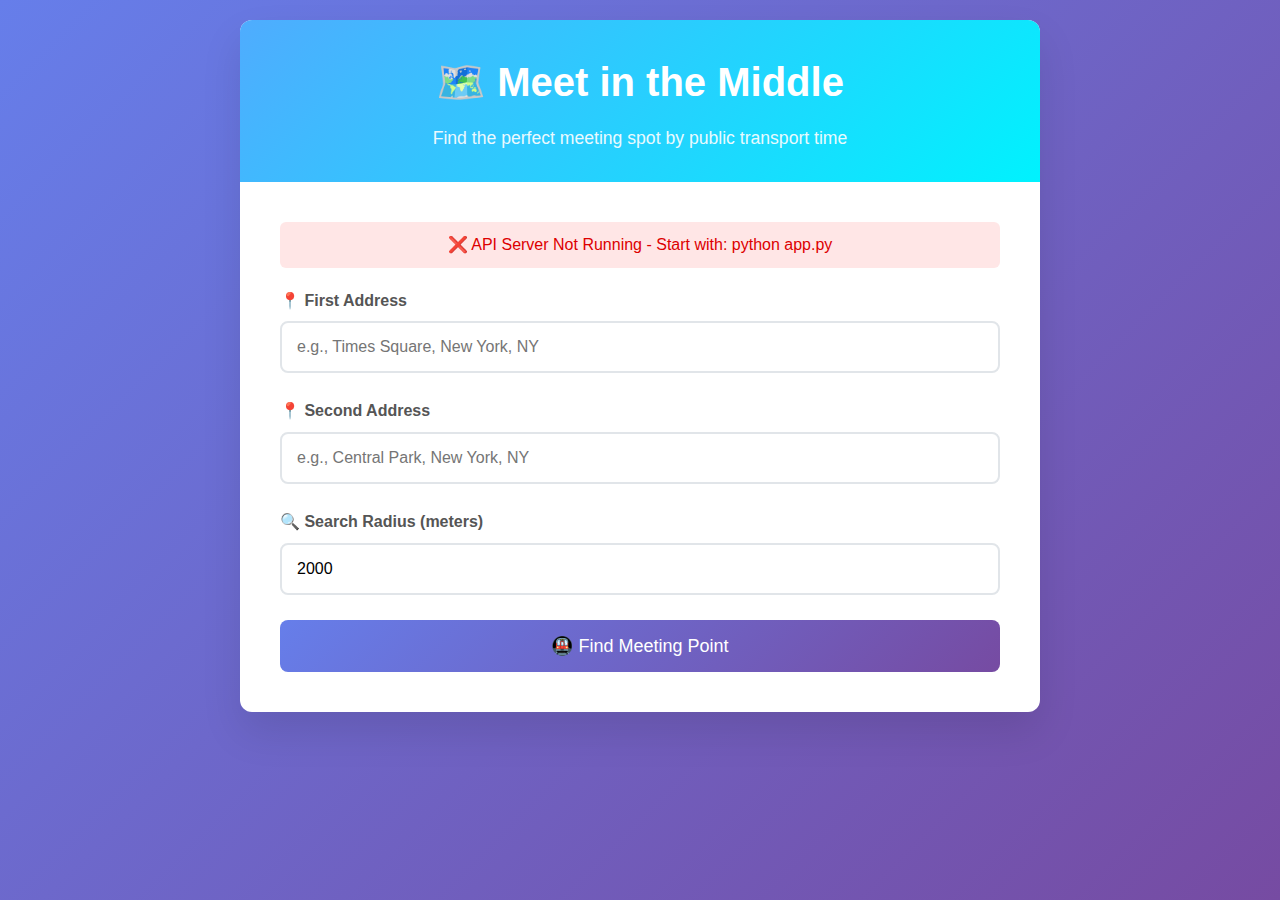
<file: web_interface.html>
<!DOCTYPE html>
<html lang="en">
<head>
    <meta charset="UTF-8">
    <meta name="viewport" content="width=device-width, initial-scale=1.0">
    <title>Meet in the Middle - Test Interface</title>
    <style>
        * {
            margin: 0;
            padding: 0;
            box-sizing: border-box;
        }
        
        body {
            font-family: -apple-system, BlinkMacSystemFont, 'Segoe UI', Roboto, sans-serif;
            line-height: 1.6;
            color: #333;
            background: linear-gradient(135deg, #667eea 0%, #764ba2 100%);
            min-height: 100vh;
            padding: 20px;
        }
        
        .container {
            max-width: 800px;
            margin: 0 auto;
            background: white;
            border-radius: 12px;
            box-shadow: 0 20px 40px rgba(0,0,0,0.1);
            overflow: hidden;
        }
        
        .header {
            background: linear-gradient(135deg, #4facfe 0%, #00f2fe 100%);
            color: white;
            padding: 30px;
            text-align: center;
        }
        
        .header h1 {
            font-size: 2.5em;
            margin-bottom: 10px;
        }
        
        .header p {
            opacity: 0.9;
            font-size: 1.1em;
        }
        
        .form-section {
            padding: 40px;
        }
        
        .input-group {
            margin-bottom: 25px;
        }
        
        label {
            display: block;
            margin-bottom: 8px;
            font-weight: 600;
            color: #555;
        }
        
        input[type="text"], input[type="number"] {
            width: 100%;
            padding: 15px;
            border: 2px solid #e1e5e9;
            border-radius: 8px;
            font-size: 16px;
            transition: border-color 0.3s ease;
        }
        
        input[type="text"]:focus, input[type="number"]:focus {
            outline: none;
            border-color: #4facfe;
        }
        
        .search-btn {
            background: linear-gradient(135deg, #667eea 0%, #764ba2 100%);
            color: white;
            border: none;
            padding: 15px 30px;
            font-size: 18px;
            border-radius: 8px;
            cursor: pointer;
            width: 100%;
            transition: transform 0.2s ease;
        }
        
        .search-btn:hover {
            transform: translateY(-2px);
        }
        
        .search-btn:disabled {
            background: #ccc;
            cursor: not-allowed;
            transform: none;
        }
        
        .loading {
            text-align: center;
            padding: 20px;
            color: #666;
        }
        
        .results {
            margin-top: 30px;
            padding: 25px;
            background: #f8f9fa;
            border-radius: 8px;
        }
        
        .error {
            background: #ffe6e6;
            color: #d00;
            padding: 15px;
            border-radius: 8px;
            margin-top: 20px;
        }
        
        .success {
            background: #e6ffe6;
            color: #0a5d0a;
            padding: 15px;
            border-radius: 8px;
            margin-top: 20px;
        }
        
        .meeting-point {
            background: white;
            padding: 20px;
            border-radius: 8px;
            margin: 15px 0;
            border-left: 4px solid #4facfe;
        }
        
        .meeting-point h3 {
            color: #4facfe;
            margin-bottom: 10px;
        }
        
        .travel-times {
            display: grid;
            grid-template-columns: 1fr 1fr;
            gap: 15px;
            margin: 15px 0;
        }
        
        .travel-time {
            background: #f0f7ff;
            padding: 15px;
            border-radius: 6px;
            text-align: center;
        }
        
        .alternatives {
            margin-top: 20px;
        }
        
        .alternative {
            background: white;
            padding: 15px;
            margin: 10px 0;
            border-radius: 6px;
            border: 1px solid #e1e5e9;
        }
        
        .api-status {
            text-align: center;
            padding: 10px;
            margin-bottom: 20px;
            border-radius: 6px;
        }
        
        .status-ok {
            background: #e6ffe6;
            color: #0a5d0a;
        }
        
        .status-error {
            background: #ffe6e6;
            color: #d00;
        }
    </style>
</head>
<body>
    <div class="container">
        <div class="header">
            <h1>🗺️ Meet in the Middle</h1>
            <p>Find the perfect meeting spot by public transport time</p>
        </div>
        
        <div class="form-section">
            <div id="apiStatus" class="api-status"></div>
            
            <form id="searchForm">
                <div class="input-group">
                    <label for="address1">📍 First Address</label>
                    <input type="text" id="address1" placeholder="e.g., Times Square, New York, NY" required>
                </div>
                
                <div class="input-group">
                    <label for="address2">📍 Second Address</label>
                    <input type="text" id="address2" placeholder="e.g., Central Park, New York, NY" required>
                </div>
                
                <div class="input-group">
                    <label for="radius">🔍 Search Radius (meters)</label>
                    <input type="number" id="radius" value="2000" min="100" max="10000">
                </div>
                
                <button type="submit" class="search-btn" id="searchBtn">
                    🚇 Find Meeting Point
                </button>
            </form>
            
            <div id="loading" class="loading" style="display: none;">
                🔍 Searching for the perfect meeting spot...
            </div>
            
            <div id="results"></div>
        </div>
    </div>

    <script>
        const API_BASE = 'http://localhost:5000';
        
        // Check API status on load
        async function checkApiStatus() {
            const statusDiv = document.getElementById('apiStatus');
            try {
                const response = await fetch(`${API_BASE}/`);
                if (response.ok) {
                    statusDiv.className = 'api-status status-ok';
                    statusDiv.textContent = '✅ API Server Running';
                } else {
                    throw new Error('API not responding');
                }
            } catch (error) {
                statusDiv.className = 'api-status status-error';
                statusDiv.textContent = '❌ API Server Not Running - Start with: python app.py';
            }
        }
        
        // Format time in minutes
        function formatTime(seconds) {
            const minutes = Math.round(seconds / 60);
            return `${minutes} minute${minutes !== 1 ? 's' : ''}`;
        }
        
        // Display results
        function displayResults(data) {
            const resultsDiv = document.getElementById('results');
            
            if (data.optimal_meeting_point) {
                const optimal = data.optimal_meeting_point;
                resultsDiv.innerHTML = `
                    <div class="success">
                        ✅ Found optimal meeting point!
                    </div>
                    
                    <div class="meeting-point">
                        <h3>🎯 ${optimal.name}</h3>
                        <p><strong>📍 Address:</strong> ${optimal.formatted_address}</p>
                        ${optimal.rating ? `<p><strong>⭐ Rating:</strong> ${optimal.rating}/5</p>` : ''}
                        
                        <div class="travel-times">
                            <div class="travel-time">
                                <strong>From Address 1</strong><br>
                                🚇 ${formatTime(optimal.time_from_address1)}
                            </div>
                            <div class="travel-time">
                                <strong>From Address 2</strong><br>
                                🚇 ${formatTime(optimal.time_from_address2)}
                            </div>
                        </div>
                        
                        <p><strong>⚖️ Time Difference:</strong> ${optimal.time_difference_minutes} minutes</p>
                    </div>
                    
                    ${data.nearby_alternatives && data.nearby_alternatives.length > 0 ? `
                        <div class="alternatives">
                            <h3>🔄 Alternative Options</h3>
                            ${data.nearby_alternatives.slice(0, 3).map(alt => `
                                <div class="alternative">
                                    <strong>${alt.name}</strong><br>
                                    📍 ${alt.formatted_address || 'Address not available'}
                                    ${alt.rating ? `<br>⭐ ${alt.rating}/5` : ''}
                                </div>
                            `).join('')}
                        </div>
                    ` : ''}
                `;
            } else {
                resultsDiv.innerHTML = `
                    <div class="error">
                        ❌ No optimal meeting point found. Try:
                        <ul style="margin-top: 10px; margin-left: 20px;">
                            <li>Increasing the search radius</li>
                            <li>Using more specific addresses</li>
                            <li>Checking if public transport is available between these locations</li>
                        </ul>
                    </div>
                `;
            }
        }
        
        // Handle form submission
        document.getElementById('searchForm').addEventListener('submit', async (e) => {
            e.preventDefault();
            
            const address1 = document.getElementById('address1').value.trim();
            const address2 = document.getElementById('address2').value.trim();
            const radius = parseInt(document.getElementById('radius').value);
            
            if (!address1 || !address2) {
                alert('Please enter both addresses');
                return;
            }
            
            const loadingDiv = document.getElementById('loading');
            const resultsDiv = document.getElementById('results');
            const searchBtn = document.getElementById('searchBtn');
            
            // Show loading state
            loadingDiv.style.display = 'block';
            resultsDiv.innerHTML = '';
            searchBtn.disabled = true;
            searchBtn.textContent = '🔍 Searching...';
            
            try {
                const response = await fetch(`${API_BASE}/api/find-middle-point`, {
                    method: 'POST',
                    headers: {
                        'Content-Type': 'application/json',
                    },
                    body: JSON.stringify({
                        address1: address1,
                        address2: address2,
                        search_radius: radius
                    })
                });
                
                const result = await response.json();
                
                if (response.ok && result.success) {
                    displayResults(result.data);
                } else {
                    resultsDiv.innerHTML = `
                        <div class="error">
                            ❌ Error: ${result.error || 'Unknown error occurred'}
                        </div>
                    `;
                }
                
            } catch (error) {
                resultsDiv.innerHTML = `
                    <div class="error">
                        ❌ Network error: ${error.message}
                        <br><br>Make sure the API server is running and your Google Maps API key is configured.
                    </div>
                `;
            } finally {
                loadingDiv.style.display = 'none';
                searchBtn.disabled = false;
                searchBtn.textContent = '🚇 Find Meeting Point';
            }
        });
        
        // Check API status when page loads
        checkApiStatus();
    </script>
</body>
</html>
</file>
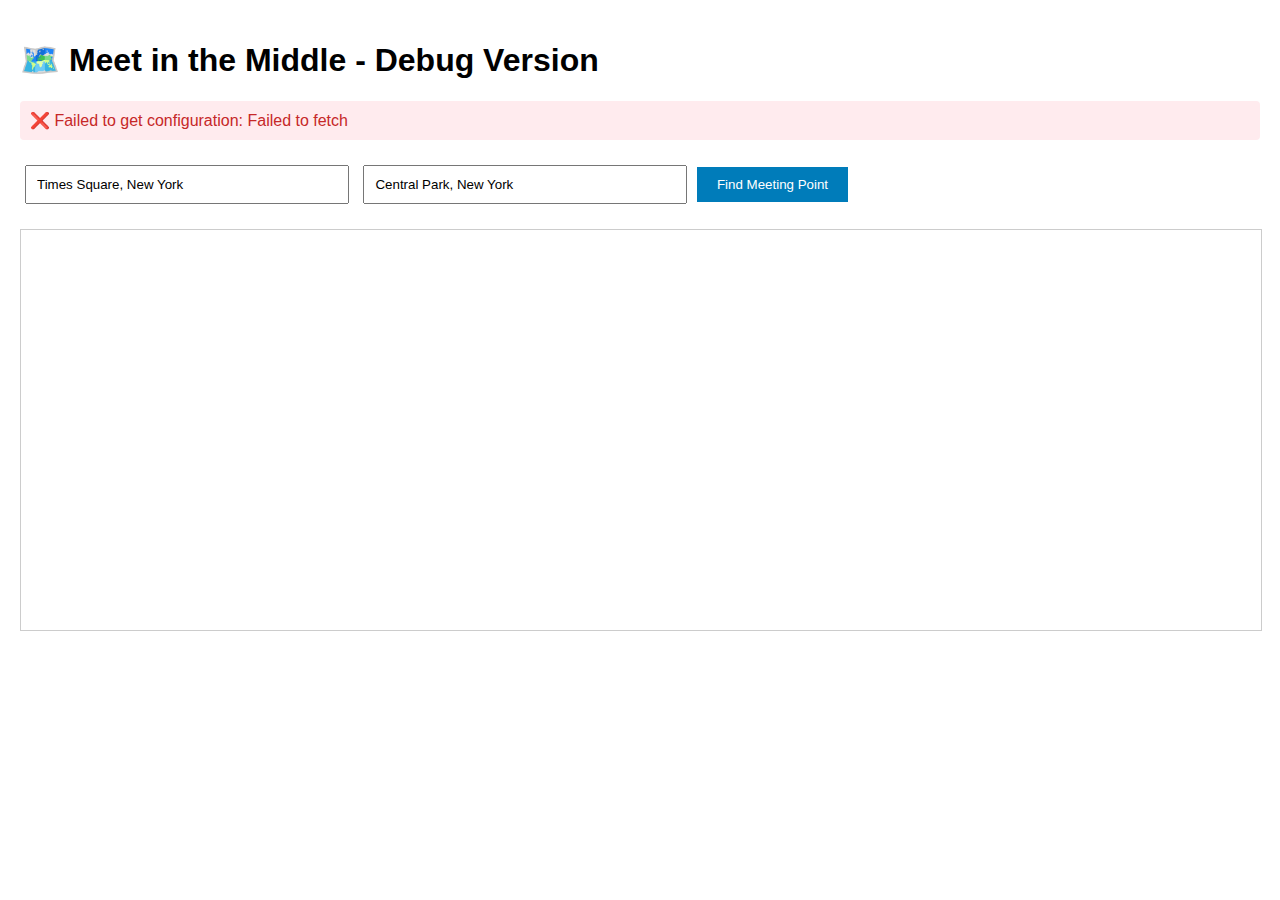
<file: public/debug_map.html>
<!DOCTYPE html>
<html lang="en">
<head>
    <meta charset="UTF-8">
    <meta name="viewport" content="width=device-width, initial-scale=1.0">
    <title>Meet in the Middle - Debug</title>
    <style>
        body { margin: 0; padding: 20px; font-family: Arial, sans-serif; }
        #map { height: 400px; width: 100%; margin: 20px 0; border: 1px solid #ccc; }
        .form { margin: 20px 0; }
        input { padding: 10px; margin: 5px; width: 300px; }
        button { padding: 10px 20px; background: #007cba; color: white; border: none; cursor: pointer; }
        .status { padding: 10px; margin: 10px 0; border-radius: 4px; }
        .error { background: #ffebee; color: #c62828; }
        .success { background: #e8f5e8; color: #2e7d32; }
    </style>
</head>
<body>
    <h1>🗺️ Meet in the Middle - Debug Version</h1>
    <div id="status" class="status">Loading...</div>
    
    <div class="form">
        <input type="text" id="address1" placeholder="First address" value="Times Square, New York">
        <input type="text" id="address2" placeholder="Second address" value="Central Park, New York">
        <button onclick="findMiddlePoint()">Find Meeting Point</button>
    </div>
    
    <div id="map"></div>
    <div id="results"></div>

    <script>
        let map;
        let markers = [];
        
        function updateStatus(message, type = 'success') {
            const status = document.getElementById('status');
            status.textContent = message;
            status.className = `status ${type}`;
        }
        
        function initMaps() {
            console.log('🚀 initMaps called');
            try {
                map = new google.maps.Map(document.getElementById('map'), {
                    zoom: 12,
                    center: { lat: 40.7128, lng: -74.0060 }
                });
                
                // Test marker
                new google.maps.Marker({
                    position: { lat: 40.7128, lng: -74.0060 },
                    map: map,
                    title: 'Test - NYC'
                });
                
                updateStatus('✅ Google Maps loaded successfully!');
                console.log('✅ Map initialized');
            } catch (error) {
                console.error('❌ Map initialization error:', error);
                updateStatus('❌ Map failed to load: ' + error.message, 'error');
            }
        }
        
        function clearMarkers() {
            markers.forEach(marker => marker.setMap(null));
            markers = [];
        }
        
        async function findMiddlePoint() {
            const address1 = document.getElementById('address1').value;
            const address2 = document.getElementById('address2').value;
            
            if (!address1 || !address2) {
                updateStatus('❌ Please enter both addresses', 'error');
                return;
            }
            
            updateStatus('🔍 Finding meeting point...');
            
            try {
                const response = await fetch('http://localhost:5000/api/find-middle-point', {
                    method: 'POST',
                    headers: { 'Content-Type': 'application/json' },
                    body: JSON.stringify({
                        address1: address1,
                        address2: address2,
                        search_radius: 2000
                    })
                });
                
                const result = await response.json();
                console.log('API Response:', result);
                
                if (result.success && result.data.optimal_meeting_point) {
                    displayResults(result.data);
                    updateStatus('✅ Meeting point found!');
                } else {
                    updateStatus('❌ ' + (result.error || 'No meeting point found'), 'error');
                }
                
            } catch (error) {
                console.error('API Error:', error);
                updateStatus('❌ API Error: ' + error.message, 'error');
            }
        }
        
        function displayResults(data) {
            clearMarkers();
            
            const optimal = data.optimal_meeting_point;
            const address1 = data.address1.geocoded;
            const address2 = data.address2.geocoded;
            
            // Center map
            map.setCenter({ lat: optimal.lat, lng: optimal.lng });
            map.setZoom(14);
            
            // Add markers
            const marker1 = new google.maps.Marker({
                position: { lat: address1.lat, lng: address1.lng },
                map: map,
                title: 'Address 1',
                label: 'A'
            });
            
            const marker2 = new google.maps.Marker({
                position: { lat: address2.lat, lng: address2.lng },
                map: map,
                title: 'Address 2',
                label: 'B'
            });
            
            const optimalMarker = new google.maps.Marker({
                position: { lat: optimal.lat, lng: optimal.lng },
                map: map,
                title: optimal.name,
                label: '★'
            });
            
            markers.push(marker1, marker2, optimalMarker);
            
            // Add walking circles
            const walkingSpeed = 80; // meters per minute
            [5, 10, 15].forEach((minutes, index) => {
                const colors = ['#4caf50', '#ffc107', '#f44336'];
                const circle = new google.maps.Circle({
                    strokeColor: colors[index],
                    strokeOpacity: 0.8,
                    strokeWeight: 2,
                    fillColor: colors[index],
                    fillOpacity: 0.15,
                    map: map,
                    center: { lat: optimal.lat, lng: optimal.lng },
                    radius: minutes * walkingSpeed
                });
                markers.push(circle);
            });
            
            document.getElementById('results').innerHTML = `
                <h3>🎯 ${optimal.name}</h3>
                <p>📍 ${optimal.formatted_address}</p>
                <p>🚇 From A: ${Math.round(optimal.time_from_address1/60)} min</p>
                <p>🚇 From B: ${Math.round(optimal.time_from_address2/60)} min</p>
                <p>⚖️ Difference: ${optimal.time_difference_minutes} min</p>
            `;
        }
        
        // API status check
        fetch('http://localhost:5000/')
            .then(r => r.json())
            .then(data => console.log('✅ API Status:', data))
            .catch(e => console.error('❌ API not available:', e));
            
    </script>
    
    <!-- Load Google Maps API dynamically -->
    <script>
        // Load Google Maps API with key from backend
        fetch('http://localhost:5001/api/config')
            .then(response => response.json())
            .then(config => {
                if (config.success && config.data.googleMapsApiKey) {
                    const script = document.createElement('script');
                    script.async = true;
                    script.defer = true;
                    script.src = `https://maps.googleapis.com/maps/api/js?key=${config.data.googleMapsApiKey}&callback=initMaps`;
                    script.onerror = () => updateStatus('❌ Failed to load Google Maps API', 'error');
                    document.head.appendChild(script);
                } else {
                    updateStatus('❌ Google Maps API key not available', 'error');
                }
            })
            .catch(error => {
                updateStatus('❌ Failed to get configuration: ' + error.message, 'error');
            });
    </script>
</body>
</html>
</file>
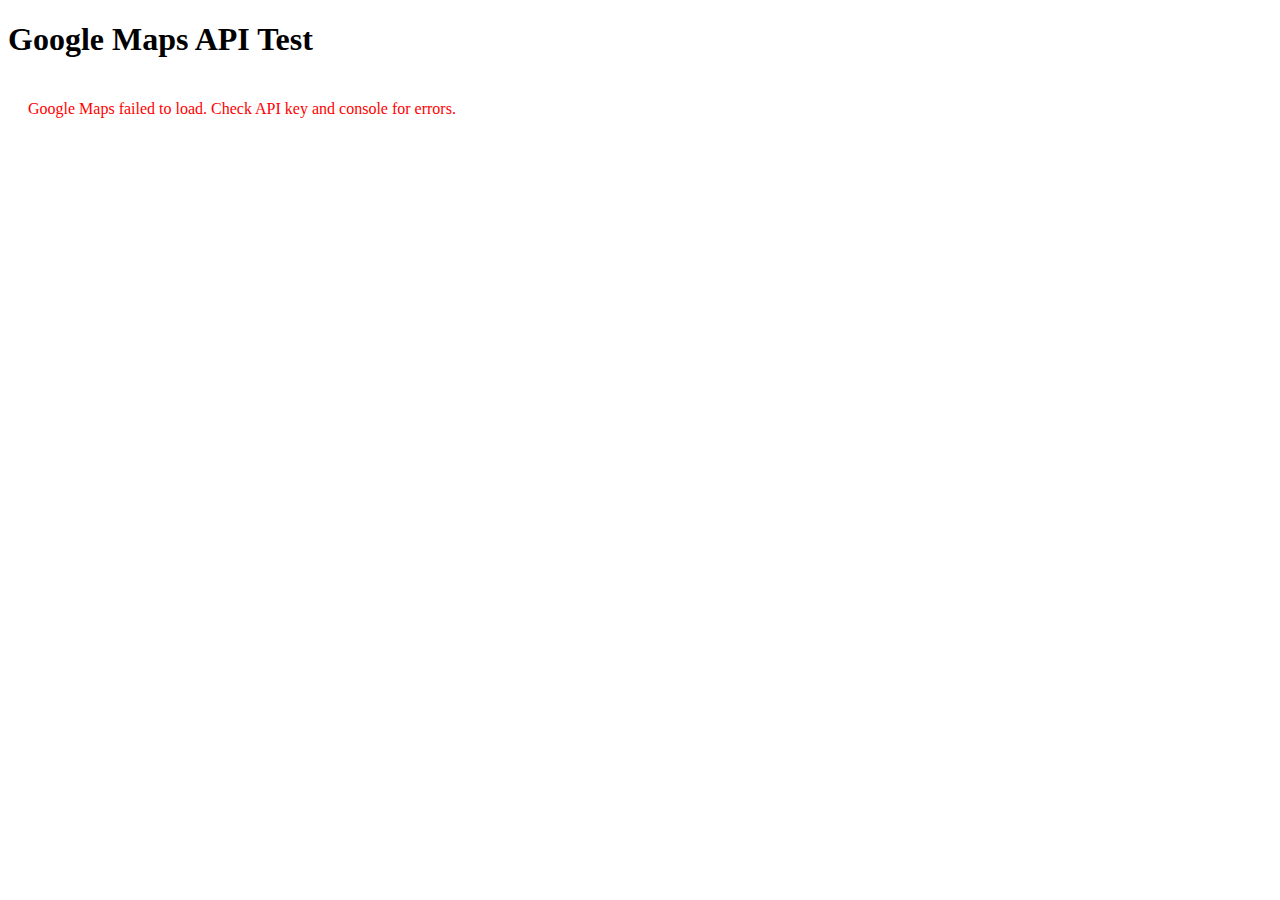
<file: public/test_map.html>
<!DOCTYPE html>
<html>
<head>
    <title>Google Maps Test</title>
    <style>
        #map {
            height: 400px;
            width: 100%;
        }
    </style>
</head>
<body>
    <h1>Google Maps API Test</h1>
    <div id="map"></div>
    
    <script>
        function initMap() {
            console.log('initMap called');
            const map = new google.maps.Map(document.getElementById('map'), {
                zoom: 8,
                center: { lat: 40.7128, lng: -74.0060 } // NYC
            });
            
            new google.maps.Marker({
                position: { lat: 40.7128, lng: -74.0060 },
                map: map,
                title: 'Test Marker'
            });
            
            console.log('Map initialized successfully');
        }
        
        function handleError() {
            console.error('Google Maps failed to load');
            document.getElementById('map').innerHTML = '<p style="color: red; padding: 20px;">Google Maps failed to load. Check API key and console for errors.</p>';
        }
    </script>
    
    <!-- Load Google Maps API dynamically -->
    <script>
        // Load Google Maps API with key from backend
        fetch('http://localhost:5001/api/config')
            .then(response => response.json())
            .then(config => {
                if (config.success && config.data.googleMapsApiKey) {
                    const script = document.createElement('script');
                    script.async = true;
                    script.defer = true;
                    script.src = `https://maps.googleapis.com/maps/api/js?key=${config.data.googleMapsApiKey}&callback=initMap`;
                    script.onerror = handleError;
                    document.head.appendChild(script);
                } else {
                    console.error('Google Maps API key not available');
                    handleError();
                }
            })
            .catch(error => {
                console.error('Failed to get configuration:', error);
                handleError();
            });
    </script>
</body>
</html>
</file>
